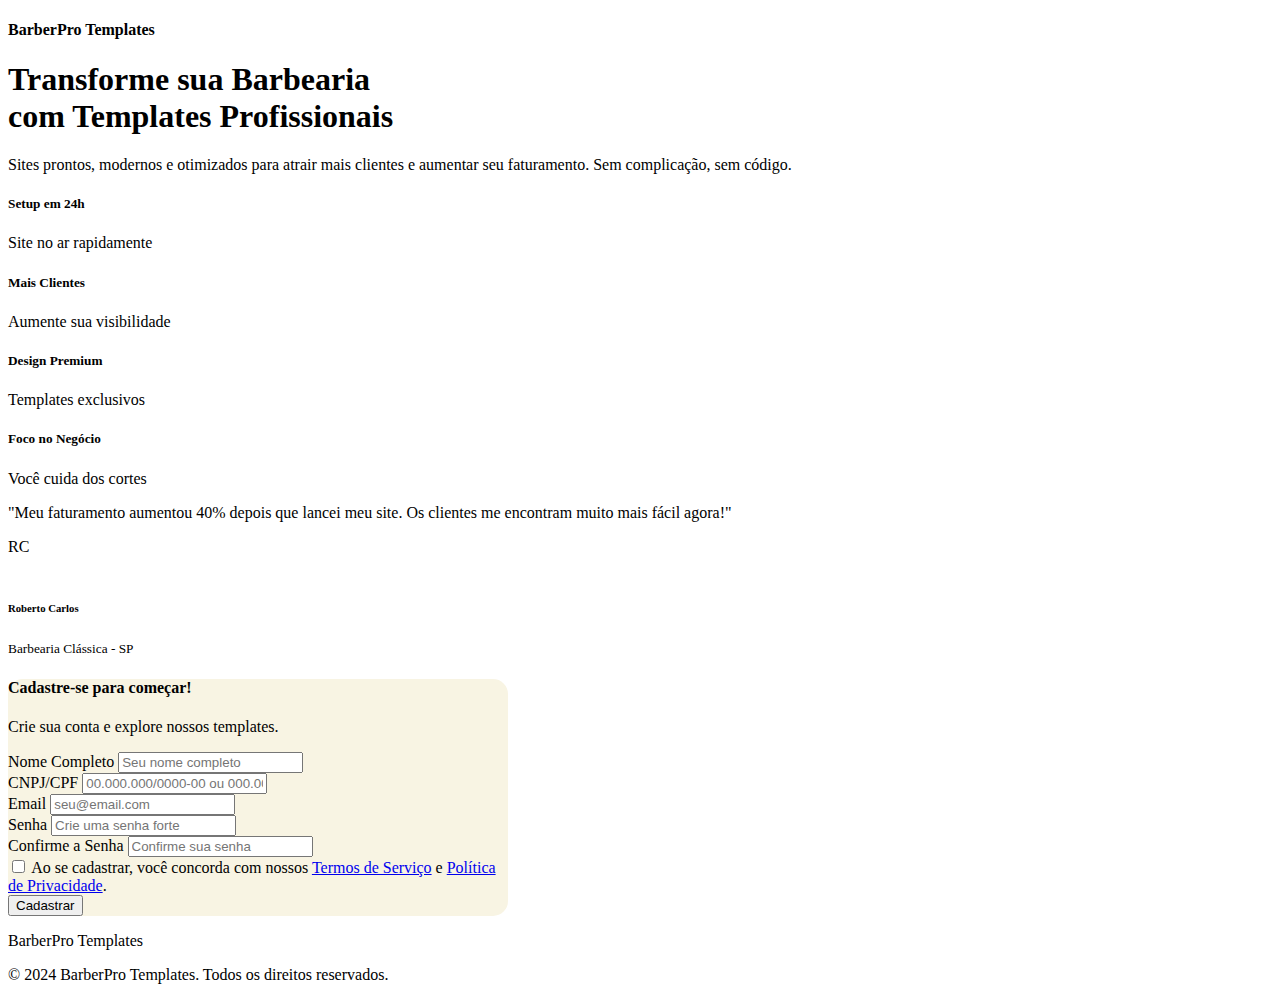
<file: templates/cadastro.html>
<!DOCTYPE html>
<html lang="pt-br">

<head>
    <meta charset="UTF-8">
    <meta name="viewport" content="width=device-width, initial-scale=1.0">
    <title>DBarbersites</title>
    <link href="https://cdn.jsdelivr.net/npm/bootstrap@5.3.7/dist/css/bootstrap.min.css" rel="stylesheet"
        integrity="sha384-LN+7fdVzj6u52u30Kp6M/trliBMCMKTyK833zpbD+pXdCLuTusPj697FH4R/5mcr" crossorigin="anonymous">

</head>


<body>

    <body class="bg-dark text-white">
        <div class="container-fluid bg-dark py-3">
            <div class="container d-flex justify-content-between align-items-center">
                <h4 class="text-white mb-0">BarberPro Templates</h4>
            </div>
        </div>

        <div class="container-fluid bg-dark">
            <div class="row align-items-center py-5">
                <div class="col-lg-6 px-5">
                    <h1 class="display-4 fw-bold mb-4">
                        Transforme sua Barbearia <br><span class="text-warning">com Templates Profissionais</span>
                    </h1>
                    <p class="fs-5 text-secondary">
                        Sites prontos, modernos e otimizados para atrair mais clientes e aumentar seu faturamento. Sem
                        complicação, sem código.
                    </p>

                    <div class="row mt-5">
                        <div class="col-md-6 d-flex align-items-start mb-4">
                            <i class="fas fa-hourglass-start fa-2x text-warning me-3"></i>
                            <div>
                                <h5 class="fw-bold">Setup em 24h</h5>
                                <p class="text-secondary">Site no ar rapidamente</p>
                            </div>
                        </div>
                        <div class="col-md-6 d-flex align-items-start mb-4">
                            <i class="fas fa-users fa-2x text-warning me-3"></i>
                            <div>
                                <h5 class="fw-bold">Mais Clientes</h5>
                                <p class="text-secondary">Aumente sua visibilidade</p>
                            </div>
                        </div>
                        <div class="col-md-6 d-flex align-items-start mb-4">
                            <i class="fas fa-star fa-2x text-warning me-3"></i>
                            <div>
                                <h5 class="fw-bold">Design Premium</h5>
                                <p class="text-secondary">Templates exclusivos</p>
                            </div>
                        </div>
                        <div class="col-md-6 d-flex align-items-start mb-4">
                            <i class="fas fa-cut fa-2x text-warning me-3"></i>
                            <div>
                                <h5 class="fw-bold">Foco no Negócio</h5>
                                <p class="text-secondary">Você cuida dos cortes</p>
                            </div>
                        </div>
                    </div>

                    <div class="card bg-dark border-0 mt-5">
                        <div class="card-body">
                            <p class="fst-italic text-secondary">"Meu faturamento aumentou 40% depois que lancei meu
                                site. Os clientes me encontram muito mais fácil agora!"</p>
                            <div class="d-flex align-items-center mt-3">
                                <div class="rounded-circle bg-warning text-dark d-flex align-items-center justify-content-center"
                                    style="width: 40px; height: 40px;">
                                    <span class="fw-bold">RC</span>
                                </div>
                                <div class="ms-3">
                                    <h6 class="mb-0 text-white">Roberto Carlos</h6>
                                    <small class="text-secondary">Barbearia Clássica - SP</small>
                                </div>
                            </div>
                        </div>
                    </div>
                </div>

                <div class="col-lg-6 d-flex justify-content-center align-items-center py-5">
                    <div class="card p-4 shadow-lg"
                        style="background-color: #F8F4E3; border-radius: 15px; width: 100%; max-width: 500px;">
                        <div class="card-body">
                            <h4 class="card-title text-center text-dark mb-4">Cadastre-se para começar!</h4>
                            <p class="card-text text-center text-secondary mb-4">Crie sua conta e explore nossos
                                templates.</p>

                            <form>
                                <div class="mb-3">
                                    <label for="nomeCompleto" class="form-label text-dark">Nome Completo</label>
                                    <input type="text" class="form-control" id="nomeCompleto"
                                        placeholder="Seu nome completo" required>
                                </div>
                                <div class="mb-3">
                                    <label for="cnpjCpf" class="form-label text-dark">CNPJ/CPF</label>
                                    <input type="text" class="form-control" id="cnpjCpf"
                                        placeholder="00.000.000/0000-00 ou 000.000.000-00" required>
                                </div>
                                <div class="mb-3">
                                    <label for="email" class="form-label text-dark">Email</label>
                                    <input type="email" class="form-control" id="email" placeholder="seu@email.com"
                                        required>
                                </div>
                                <div class="mb-3">
                                    <label for="senha" class="form-label text-dark">Senha</label>
                                    <input type="password" class="form-control" id="senha"
                                        placeholder="Crie uma senha forte" required>
                                </div>
                                <div class="mb-4">
                                    <label for="confirmeSenha" class="form-label text-dark">Confirme a Senha</label>
                                    <input type="password" class="form-control" id="confirmeSenha"
                                        placeholder="Confirme sua senha" required>
                                </div>

                                <div class="form-check mb-4">
                                    <input class="form-check-input" type="checkbox" id="termosCheckbox">
                                    <label class="form-check-label text-secondary" for="termosCheckbox">
                                        Ao se cadastrar, você concorda com nossos <a href="#"
                                            class="text-decoration-none text-dark fw-bold">Termos de Serviço</a> e <a
                                            href="#" class="text-decoration-none text-dark fw-bold">Política de
                                            Privacidade</a>.
                                    </label>
                                </div>

                                <div class="d-grid">
                                    <button type="submit"
                                        class="btn btn-warning btn-lg fw-bold text-dark">Cadastrar</button>
                                </div>
                            </form>
                        </div>
                    </div>
                </div>
            </div>
        </div>

        <div class="container-fluid bg-dark py-3 border-top border-secondary">
            <div class="container d-flex justify-content-between align-items-center">
                <p class="text-white mb-0">BarberPro Templates</p>
                <p class="text-secondary mb-0">&copy; 2024 BarberPro Templates. Todos os direitos reservados.</p>
            </div>
        </div>
        <script src="https://cdn.jsdelivr.net/npm/bootstrap@5.3.7/dist/js/bootstrap.bundle.min.js"
            integrity="sha384-ndDqU0Gzau9qJ1lfW4pNLlhNTkCfHzAVBReH9diLvGRem5+R9g2FzA8ZGN954O5Q"
            crossorigin="anonymous"></script>
    </body>

</html>
</file>
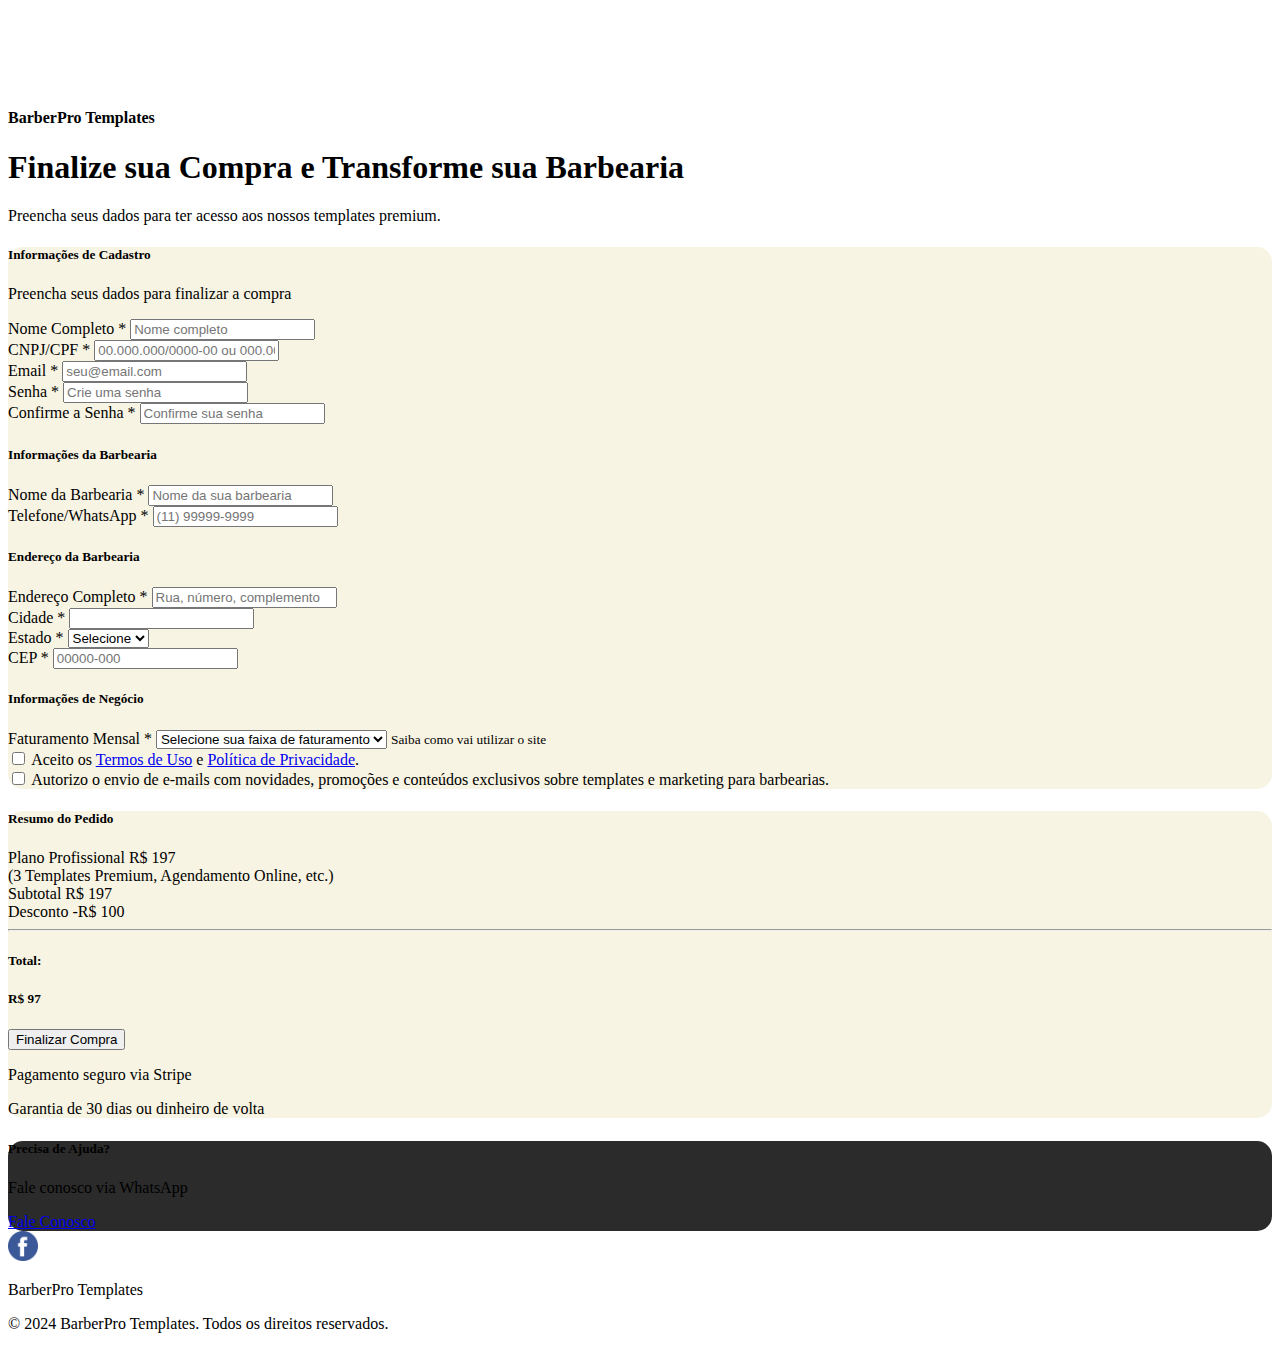
<file: templates/checkout.html>
<!DOCTYPE html>
<html lang="en">

<head>
    <meta charset="UTF-8">
    <meta name="viewport" content="width=device-width, initial-scale=1.0">
    <title>Checkout</title>
    <link href="https://cdn.jsdelivr.net/npm/bootstrap@5.3.7/dist/css/bootstrap.min.css" rel="stylesheet"
        integrity="sha384-LN+7fdVzj6u52u30Kp6M/trliBMCMKTyK833zpbD+pXdCLuTusPj697FH4R/5mcr" crossorigin="anonymous">
</head>

<body class="bg-dark text-white" style="padding-top: 80px;">
    <div class="container-fluid bg-dark py-3 border-bottom border-secondary fixed-top">
        <div class="container d-flex justify-content-start align-items-center">
            <h4 class="text-white mb-0">BarberPro Templates</h4>
        </div>
    </div>

    <div class="container-fluid bg-dark py-5 pt-header-offset">
        <div class="container">
            <div class="text-center mb-5">
                <h1 class="display-5 fw-bold text-white">
                    <span class="text-warning">Finalize sua Compra</span> e Transforme sua Barbearia
                </h1>
                <p class="fs-5 text-secondary">Preencha seus dados para ter acesso aos nossos templates premium.</p>
            </div>
        </div>
    </div>

    <div class="row justify-content-center">
        <div class="col-lg-6 mb-4">
            <div class="card p-4 shadow-lg" style="background-color: #F8F4E3; border-radius: 15px;">
                <div class="card-body text-dark">
                    <h5 class="card-title fw-bold mb-4">Informações de Cadastro</h5>
                    <p class="card-text text-secondary mb-4">Preencha seus dados para finalizar a compra</p>

                    <form>
                        <div class="mb-3">
                            <label for="nomeCompleto" class="form-label">Nome Completo <span
                                    class="text-danger">*</span></label>
                            <input type="text" class="form-control" id="nomeCompleto" placeholder="Nome completo"
                                required>
                        </div>
                        <div class="mb-3">
                            <label for="cnpjCpf" class="form-label">CNPJ/CPF <span class="text-danger">*</span></label>
                            <input type="text" class="form-control" id="cnpjCpf"
                                placeholder="00.000.000/0000-00 ou 000.000.000-00" required>
                        </div>
                        <div class="mb-3">
                            <label for="email" class="form-label">Email <span class="text-danger">*</span></label>
                            <input type="email" class="form-control" id="email" placeholder="seu@email.com" required>
                        </div>
                        <div class="mb-3">
                            <label for="senha" class="form-label">Senha <span class="text-danger">*</span></label>
                            <input type="password" class="form-control" id="senha" placeholder="Crie uma senha"
                                required>
                        </div>
                        <div class="mb-4">
                            <label for="confirmeSenha" class="form-label">Confirme a Senha <span
                                    class="text-danger">*</span></label>
                            <input type="password" class="form-control" id="confirmeSenha"
                                placeholder="Confirme sua senha" required>
                        </div>

                        <h5 class="card-title fw-bold mb-4">Informações da Barbearia</h5>
                        <div class="mb-3">
                            <label for="nomeBarbearia" class="form-label">Nome da Barbearia <span
                                    class="text-danger">*</span></label>
                            <input type="text" class="form-control" id="nomeBarbearia"
                                placeholder="Nome da sua barbearia" required>
                        </div>
                        <div class="mb-3">
                            <label for="whatsapp" class="form-label">Telefone/WhatsApp <span
                                    class="text-danger">*</span></label>
                            <input type="text" class="form-control" id="whatsapp" placeholder="(11) 99999-9999"
                                required>
                        </div>

                        <h5 class="card-title fw-bold mb-4">Endereço da Barbearia</h5>
                        <div class="mb-3">
                            <label for="endereco" class="form-label">Endereço Completo <span
                                    class="text-danger">*</span></label>
                            <input type="text" class="form-control" id="endereco" placeholder="Rua, número, complemento"
                                required>
                        </div>
                        <div class="row">
                            <div class="col-md-6 mb-3">
                                <label for="cidade" class="form-label">Cidade <span class="text-danger">*</span></label>
                                <input type="text" class="form-control" id="cidade" required>
                            </div>
                            <div class="col-md-6 mb-3">
                                <label for="estado" class="form-label">Estado <span class="text-danger">*</span></label>
                                <select class="form-select" id="estado" required>
                                    <option selected disabled value="">Selecione</option>
                                    <option>AC</option>
                                    <option>AL</option>
                                    <option>AP</option>
                                    <option>AM</option>
                                    <option>BA</option>
                                    <option>CE</option>
                                    <option>DF</option>
                                    <option>ES</option>
                                    <option>GO</option>
                                    <option>MA</option>
                                    <option>MT</option>
                                    <option>MS</option>
                                    <option>MG</option>
                                    <option>PA</option>
                                    <option>PB</option>
                                    <option>PR</option>
                                    <option>PE</option>
                                    <option>PI</option>
                                    <option>RJ</option>
                                    <option>RN</option>
                                    <option>RS</option>
                                    <option>RO</option>
                                    <option>RR</option>
                                    <option>SC</option>
                                    <option>SP</option>
                                    <option>SE</option>
                                    <option>TO</option>
                                </select>
                            </div>
                        </div>
                        <div class="mb-4">
                            <label for="cep" class="form-label">CEP <span class="text-danger">*</span></label>
                            <input type="text" class="form-control" id="cep" placeholder="00000-000" required>
                        </div>

                        <h5 class="card-title fw-bold mb-4">Informações de Negócio</h5>
                        <div class="mb-3">
                            <label for="faturamentoMensal" class="form-label">Faturamento Mensal <span
                                    class="text-danger">*</span></label>
                            <select class="form-select" id="faturamentoMensal" required>
                                <option selected disabled value="">Selecione sua faixa de faturamento</option>
                                <option>Até R$ 5.000</option>
                                <option>R$ 5.001 - R$ 10.000</option>
                                <option>Acima de R$ 10.000</option>
                            </select>
                            <small class="form-text text-muted">Saiba como vai utilizar o site</small>
                        </div>

                        <div class="form-check mb-3">
                            <input class="form-check-input" type="checkbox" id="termosUso" required>
                            <label class="form-check-label text-secondary" for="termosUso">
                                Aceito os <a href="#" class="text-decoration-none text-dark fw-bold">Termos de
                                    Uso</a> e <a href="#" class="text-decoration-none text-dark fw-bold">Política de
                                    Privacidade</a>.
                            </label>
                        </div>
                        <div class="form-check mb-4">
                            <input class="form-check-input" type="checkbox" id="notificacoes">
                            <label class="form-check-label text-secondary" for="notificacoes">
                                Autorizo o envio de e-mails com novidades, promoções e conteúdos exclusivos
                                sobre templates e marketing para barbearias.
                            </label>
                        </div>
                    </form>
                </div>
            </div>
        </div>

        <div class="col-lg-4 mb-4">
            <div class="sticky-top" style="top: 20px;">
                <div class="card p-4 shadow-lg" style="background-color: #F8F4E3; border-radius: 15px;">
                    <div class="card-body text-dark">
                        <h5 class="card-title fw-bold mb-4">Resumo do Pedido</h5>

                        <div class="d-flex justify-content-between align-items-center mb-2">
                            <span class="text-secondary">Plano Profissional</span>
                            <span class="fw-bold">R$ 197</span>
                        </div>
                        <div class="d-flex justify-content-between align-items-center mb-4 small text-muted">
                            <span>(3 Templates Premium, Agendamento Online, etc.)</span>
                        </div>

                        <div class="d-flex justify-content-between align-items-center mb-2">
                            <span class="text-secondary">Subtotal</span>
                            <span class="fw-bold">R$ 197</span>
                        </div>
                        <div class="d-flex justify-content-between align-items-center mb-4">
                            <span class="text-success">Desconto</span>
                            <span class="text-success">-R$ 100</span>
                        </div>

                        <hr class="border-secondary">

                        <div class="d-flex justify-content-between align-items-center mb-4">
                            <h5 class="mb-0">Total:</h5>
                            <h5 class="mb-0 fw-bold">R$ 97</h5>
                        </div>

                        <div class="d-grid mb-4">
                            <button type="submit" class="btn btn-warning btn-lg fw-bold text-dark">Finalizar
                                Compra</button>
                        </div>

                        <p class="text-center text-secondary small mb-0">Pagamento seguro via Stripe</p>
                        <p class="text-center text-secondary small">Garantia de 30 dias ou dinheiro de volta</p>
                    </div>
                </div>
                <div class="card p-4 shadow-lg mt-4" style="background-color: #2b2b2b; border-radius: 15px;">
                    <div class="card-body text-white">
                        <h5 class="card-title fw-bold mb-3">Precisa de Ajuda?</h5>
                        <p class="card-text text-secondary mb-3">Fale conosco via WhatsApp</p>
                        <a href="https://wa.me/seu_numero" target="_blank" class="btn btn-success w-100 fw-bold">
                            <i class="fab fa-whatsapp me-2"></i> Fale Conosco
                        </a>
                    </div>
                </div>
            </div>
        </div>
    </div>
    </div>
    </div>

    <div class="container-fluid bg-dark py-3 border-top border-secondary">
        <img src="facebook.png" width="30" height="30" class="me-2" alt="Facebook">
        <div class="container d-flex justify-content-between align-items-center">
            <p class="text-white mb-0">BarberPro Templates</p>
            <p class="text-secondary mb-0">&copy; 2024 BarberPro Templates. Todos os direitos reservados.</p>
        </div>
    </div>

    <script src="https://cdn.jsdelivr.net/npm/bootstrap@5.3.7/dist/js/bootstrap.bundle.min.js"
        integrity="sha384-ndDqU0Gzau9qJ1lfW4pNLlhNTkCfHzAVBReH9diLvGRem5+R9g2FzA8ZGN954O5Q"
        crossorigin="anonymous"></script>
</body>

</html>
</file>
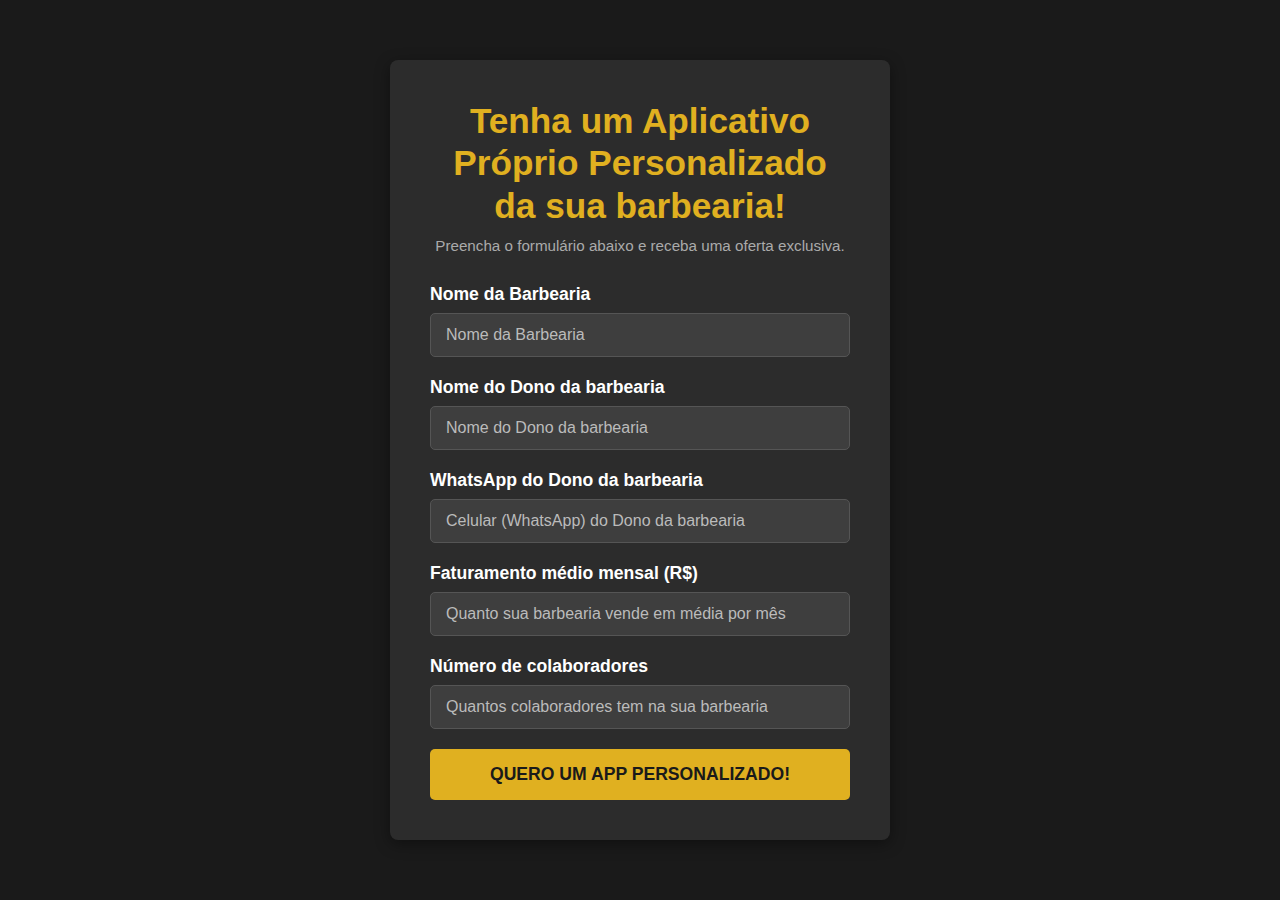
<file: templates/lead.html>
<!DOCTYPE html>
<html lang="pt-br">
<head>
    <meta charset="UTF-8">
    <meta name="viewport" content="width=device-width, initial-scale=1.0">
    <title>Tenha um Aplicativo Próprio Personalizado</title>
    <style>
        /* Reset básico */
        * {
            margin: 0;
            padding: 0;
            box-sizing: border-box;
        }

        body {
            font-family: Arial, sans-serif;
            background-color: #1a1a1a; /* Fundo quase preto como na imagem */
            color: #fff;
            display: flex;
            justify-content: center;
            align-items: center;
            min-height: 100vh; /* Garante que o formulário fique centralizado verticalmente */
            padding: 20px; /* Adiciona um padding geral para telas menores */
        }

        .form-container {
            background-color: #2c2c2c; /* Fundo mais claro para o container do formulário */
            padding: 40px;
            border-radius: 8px;
            box-shadow: 0 4px 15px rgba(0, 0, 0, 0.4);
            max-width: 500px; /* Largura máxima para o formulário */
            width: 100%;
        }

        .form-container h2 {
            font-size: 2.2rem;
            color: #e0b020; /* Dourado */
            text-align: center;
            margin-bottom: 10px;
            line-height: 1.2;
        }

        .form-container h2 span {
            color: #fff; /* "da sua barbearia!" em branco */
        }

        .form-container p.subtitle {
            font-size: 0.95rem;
            color: #aaa;
            text-align: center;
            margin-bottom: 30px;
        }

        .form-group {
            margin-bottom: 20px;
        }

        .form-group label {
            display: block;
            font-size: 1.1rem;
            color: #fff;
            margin-bottom: 8px;
            font-weight: bold;
        }

        .form-group input[type="text"],
        .form-group input[type="tel"],
        .form-group input[type="number"] {
            width: 100%;
            padding: 12px 15px;
            background-color: #3e3e3e; /* Cor do campo de input */
            border: 1px solid #555;
            border-radius: 5px;
            color: #fff;
            font-size: 1rem;
            outline: none;
            transition: border-color 0.3s ease;
        }

        .form-group input[type="text"]::placeholder,
        .form-group input[type="tel"]::placeholder,
        .form-group input[type="number"]::placeholder {
            color: #bbb; /* Cor do placeholder */
        }

        .form-group input[type="text"]:focus,
        .form-group input[type="tel"]:focus,
        .form-group input[type="number"]:focus {
            border-color: #e0b020; /* Borda dourada no foco */
        }

        /* Estilização específica para inputs de número com spinners */
        .form-group input[type="number"] {
            -moz-appearance: textfield; /* Firefox */
        }
        .form-group input[type="number"]::-webkit-outer-spin-button,
        .form-group input[type="number"]::-webkit-inner-spin-button {
            -webkit-appearance: none;
            margin: 0;
        }

        /* Botão de envio */
        .submit-button {
            width: 100%;
            padding: 15px 20px;
            background-color: #e0b020; /* Dourado */
            color: #1a1a1a; /* Texto escuro no botão */
            border: none;
            border-radius: 5px;
            font-size: 1.1rem;
            font-weight: bold;
            cursor: pointer;
            transition: background-color 0.3s ease, color 0.3s ease;
            text-transform: uppercase;
        }

        .submit-button:hover {
            background-color: #c99a00; /* Dourado mais escuro no hover */
            color: #000;
        }

        /* Responsividade */
        @media (max-width: 600px) {
            .form-container {
                padding: 30px 20px;
            }

            .form-container h2 {
                font-size: 1.8rem;
            }

            .form-container p.subtitle {
                font-size: 0.85rem;
                margin-bottom: 25px;
            }

            .form-group label {
                font-size: 1rem;
            }

            .form-group input {
                padding: 10px 12px;
                font-size: 0.95rem;
            }

            .submit-button {
                padding: 12px 15px;
                font-size: 1rem;
            }
        }
    </style>
</head>
<body>
    <div class="form-container">
        <h2>Tenha um Aplicativo <br> <span style="color: #e0b020;">Próprio Personalizado</span> <br> da sua barbearia!</h2>
        <p class="subtitle">Preencha o formulário abaixo e receba uma oferta exclusiva.</p>

        <form action="#" method="POST">
            <div class="form-group">
                <label for="nomeBarbearia">Nome da Barbearia</label>
                <input type="text" id="nomeBarbearia" name="nomeBarbearia" placeholder="Nome da Barbearia" required>
            </div>

            <div class="form-group">
                <label for="nomeDono">Nome do Dono da barbearia</label>
                <input type="text" id="nomeDono" name="nomeDono" placeholder="Nome do Dono da barbearia" required>
            </div>

            <div class="form-group">
                <label for="whatsappDono">WhatsApp do Dono da barbearia</label>
                <input type="tel" id="whatsappDono" name="whatsappDono" placeholder="Celular (WhatsApp) do Dono da barbearia" required>
            </div>

            <div class="form-group">
                <label for="faturamentoMedio">Faturamento médio mensal (R$)</label>
                <input type="number" id="faturamentoMedio" name="faturamentoMedio" placeholder="Quanto sua barbearia vende em média por mês" min="0" step="any" required>
            </div>

            <div class="form-group">
                <label for="numColaboradores">Número de colaboradores</label>
                <input type="number" id="numColaboradores" name="numColaboradores" placeholder="Quantos colaboradores tem na sua barbearia" min="1" required>
            </div>

            <button type="submit" class="submit-button">Quero um App Personalizado!</button>
        </form>
    </div>
</body>
</html>
</file>
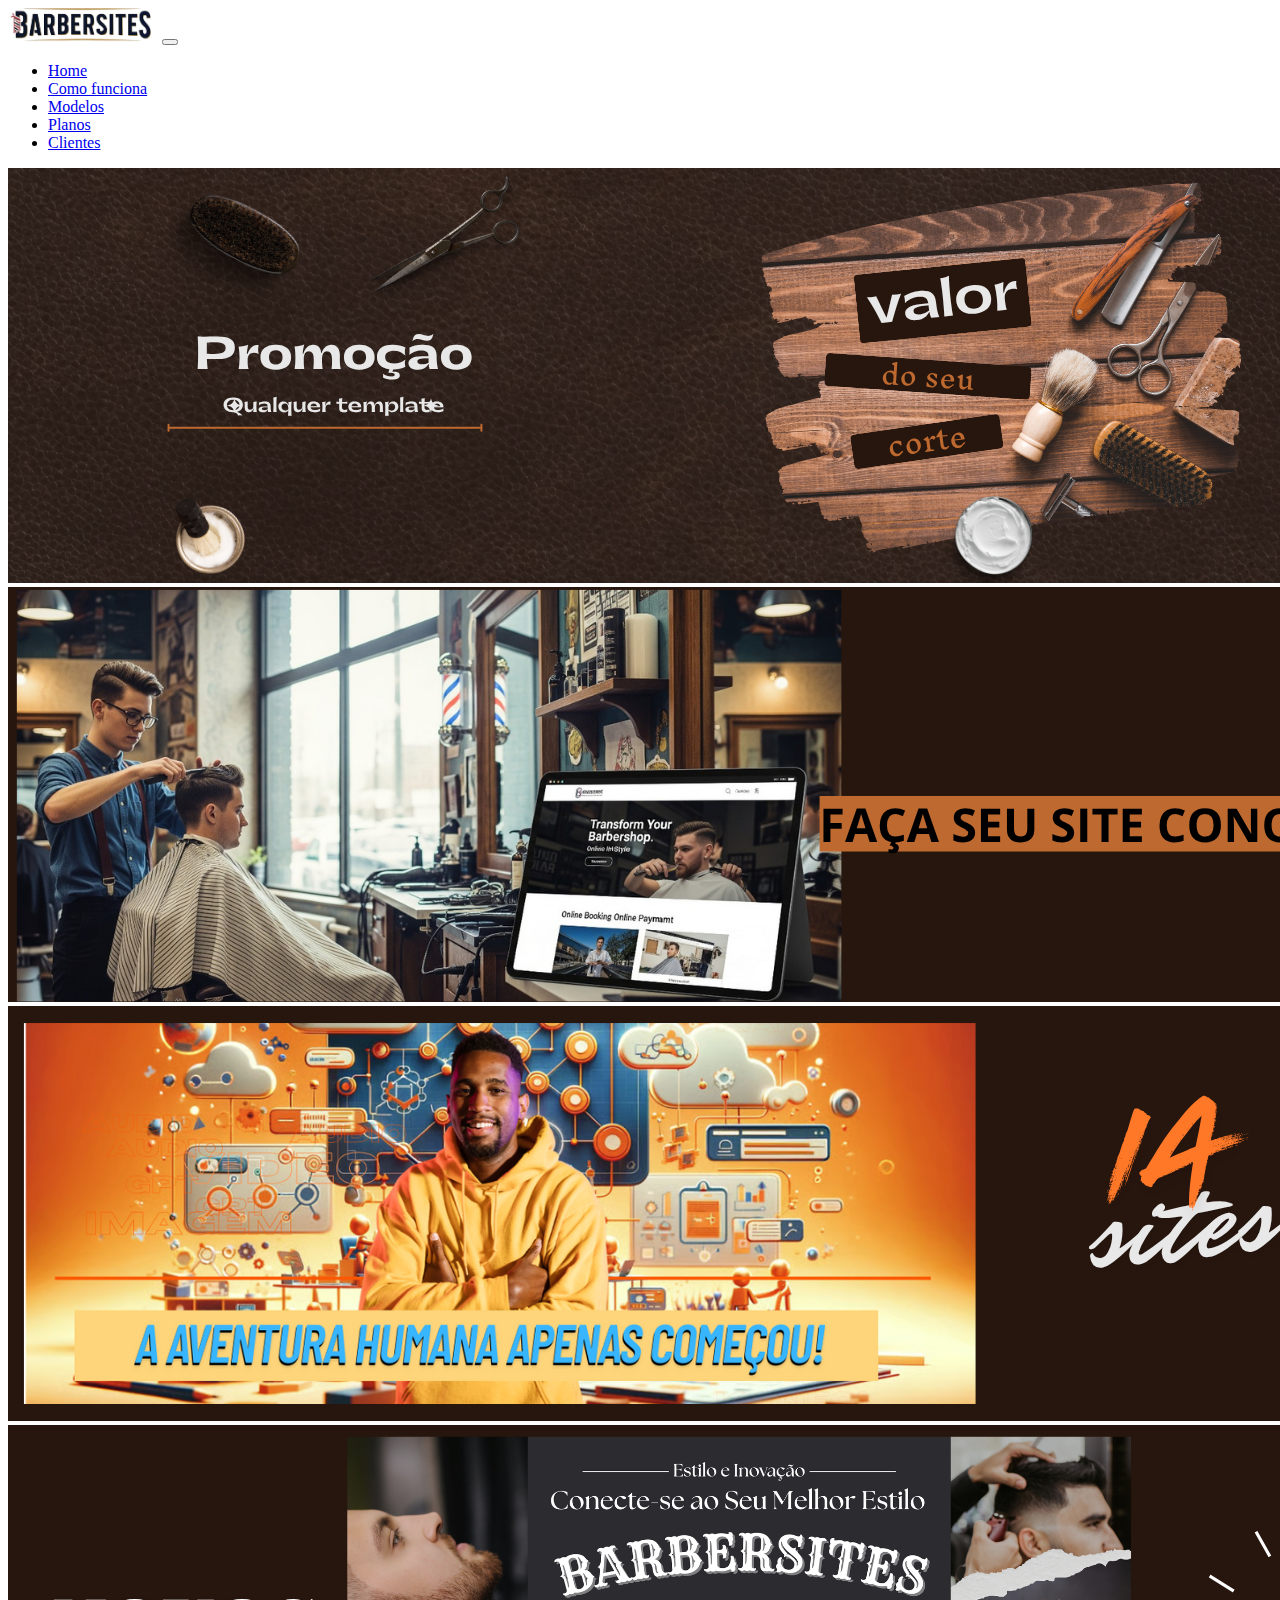
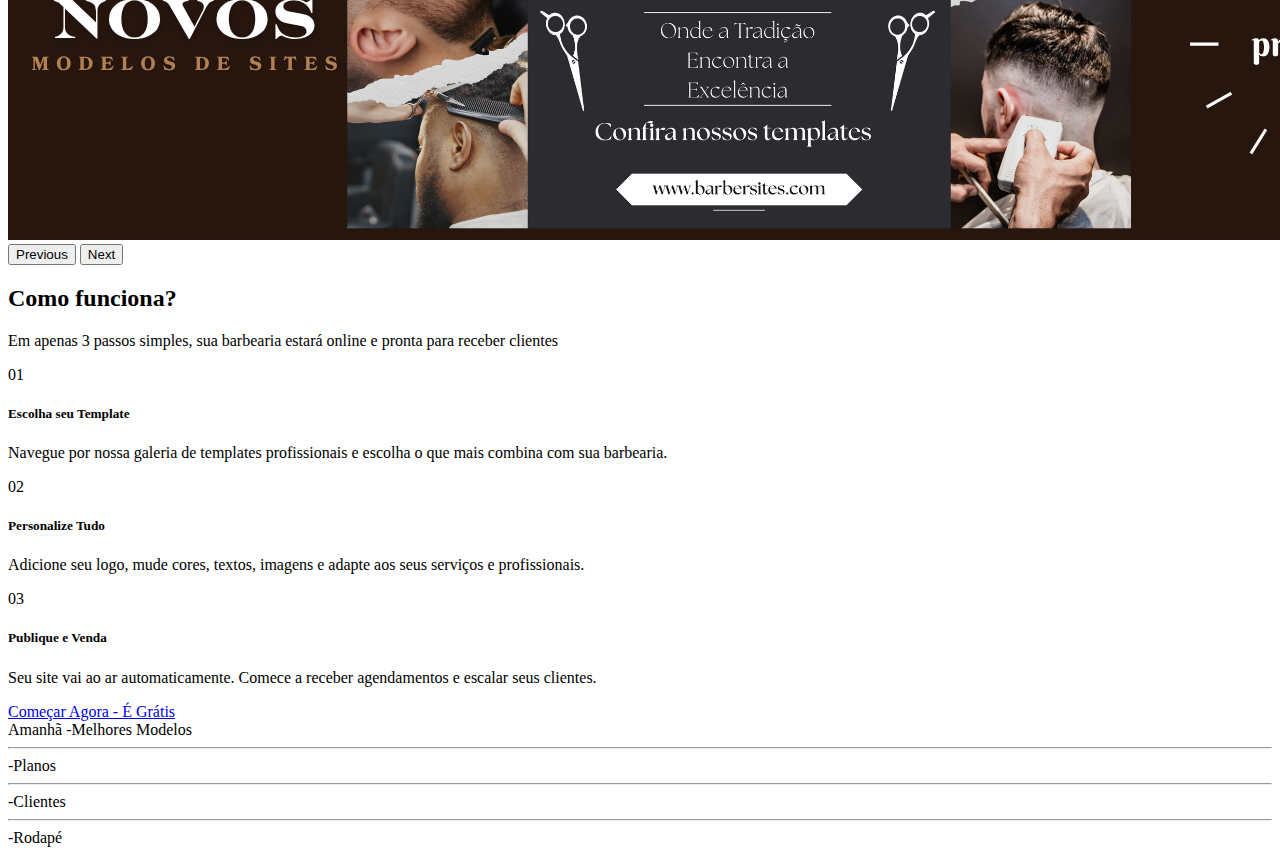
<file: templates/loja.html>
<!DOCTYPE html>
<html lang="pt-br">

<head>
    <meta charset="UTF-8">
    <meta name="viewport" content="width=device-width, initial-scale=1.0">
    <title>BarberSites</title>
    <link href="https://cdn.jsdelivr.net/npm/bootstrap@5.3.7/dist/css/bootstrap.min.css" rel="stylesheet"
        integrity="sha384-LN+7fdVzj6u52u30Kp6M/trliBMCMKTyK833zpbD+pXdCLuTusPj697FH4R/5mcr" crossorigin="anonymous">

</head>

<body>
  <div class="container"> <!--inicio do container-->
    <!--barra de navegação-->
    <nav class="navbar navbar-expand-lg bg-body-tertiary">
        <div class="container-fluid">
            <a class="navbar-brand" href="#"><img src="logo.png" width="150px"></a>
            <button class="navbar-toggler" type="button" data-bs-toggle="collapse"
                data-bs-target="#navbarSupportedContent" aria-controls="navbarSupportedContent" aria-expanded="false"
                aria-label="Toggle navigation">
                <span class="navbar-toggler-icon"></span>
            </button>
            <div class="collapse navbar-collapse" id="navbarSupportedContent">
                <ul class="navbar-nav me-auto mb-2 mb-lg-0">
                    <li class="nav-item">
                        <a class="nav-link active" aria-current="page" href="#">Home</a>
                    </li>
                    <li class="nav-item">
                        <a class="nav-link" href="#">Como funciona</a>
                    </li>
                    <li class="nav-item">
                        <a class="nav-link" href="#">Modelos</a>
                    </li>
                    <li class="nav-item">
                        <a class="nav-link" href="#">Planos</a>
                    </li>
                    <li class="nav-item">
                      <a class="nav-link" href="#">Clientes</a>
                   </li>
                   
                   
                   
                </ul>
                <!-- caixa de pesquisa -->
                 <!--
                <form class="d-flex" role="search">
                    <input class="form-control me-2" type="search" placeholder="Digite o modelo" aria-label="Search" />
                    <button class="btn btn-outline-success" type="submit">Buscar</button>
                </form>-->
            </div>
        </div>
    </nav>
    <!--carrossel de imagens-->
    <div id="carouselExampleAutoplaying" class="carousel slide" data-bs-ride="carousel">
        <div class="carousel-inner">
          <div class="carousel-item active">
            <img src="banner1.png" class="d-block w-100"  alt="...">
          </div>
          <div class="carousel-item">
            <img src="banner2.png" class="d-block w-100" alt="...">
          </div>
          <div class="carousel-item">
            <img src="banner3.png" class="d-block w-100" alt="...">
          </div>
          <div class="carousel-item">
            <img src="banner4.png" class="d-block w-100" alt="...">
          </div>
        </div>
        <button class="carousel-control-prev" type="button" data-bs-target="#carouselExampleAutoplaying" data-bs-slide="prev">
          <span class="carousel-control-prev-icon" aria-hidden="true"></span>
          <span class="visually-hidden">Previous</span>
        </button>
        <button class="carousel-control-next" type="button" data-bs-target="#carouselExampleAutoplaying" data-bs-slide="next">
          <span class="carousel-control-next-icon" aria-hidden="true"></span>
          <span class="visually-hidden">Next</span>
        </button>
    </div>

    <!-- como funciona -->
    <section class="how-it-works py-5 bg-light text-center">
      <div class="container">
        <h2 class="mb-5">Como funciona?</h2>
        <p class="lead mb-5">Em apenas 3 passos simples, sua barbearia estará online e pronta para receber clientes</p>
    
        <div class="row row-cols-1 row-cols-md-3 g-4">
          <div class="col">
            <div class="card h-100 border-0 shadow-sm p-4">
              <div class="card-body">
                <div class="icon-wrapper mb-3">
                  <span class="icon-number">01</span>
                  <span class="icon-arrow"><i class="bi bi-arrow-right"></i></span> </div>
                <h5 class="card-title fw-bold">Escolha seu Template</h5>
                <p class="card-text">Navegue por nossa galeria de templates profissionais e escolha o que mais combina com sua barbearia.</p>
              </div>
            </div>
          </div>
    
          <div class="col">
            <div class="card h-100 border-0 shadow-sm p-4">
              <div class="card-body">
                <div class="icon-wrapper mb-3">
                  <span class="icon-number">02</span>
                  <span class="icon-arrow"><i class="bi bi-arrow-right"></i></span> </div>
                <h5 class="card-title fw-bold">Personalize Tudo</h5>
                <p class="card-text">Adicione seu logo, mude cores, textos, imagens e adapte aos seus serviços e profissionais.</p>
              </div>
            </div>
          </div>
    
          <div class="col">
            <div class="card h-100 border-0 shadow-sm p-4">
              <div class="card-body">
                <div class="icon-wrapper mb-3">
                  <span class="icon-number">03</span>
                </div>
                <h5 class="card-title fw-bold">Publique e Venda</h5>
                <p class="card-text">Seu site vai ao ar automaticamente. Comece a receber agendamentos e escalar seus clientes.</p>
              </div>
            </div>
          </div>
        </div>
    
        <div class="mt-5">
          <a href="#" class="btn btn-warning btn-lg fw-bold">Começar Agora - É Grátis</a>
        </div>
      </div>
    </section>
    
   

    <!-- modelos -->
     Amanhã
     -Melhores Modelos <br>
     <hr>
     -Planos
     <hr>
     -Clientes
     <hr>
     -Rodapé
     
</div> <!--fim do container-->

    <script src="https://cdn.jsdelivr.net/npm/bootstrap@5.3.7/dist/js/bootstrap.bundle.min.js"
        integrity="sha384-ndDqU0Gzau9qJ1lfW4pNLlhNTkCfHzAVBReH9diLvGRem5+R9g2FzA8ZGN954O5Q"
        crossorigin="anonymous"></script>

</body>

</html>
</file>
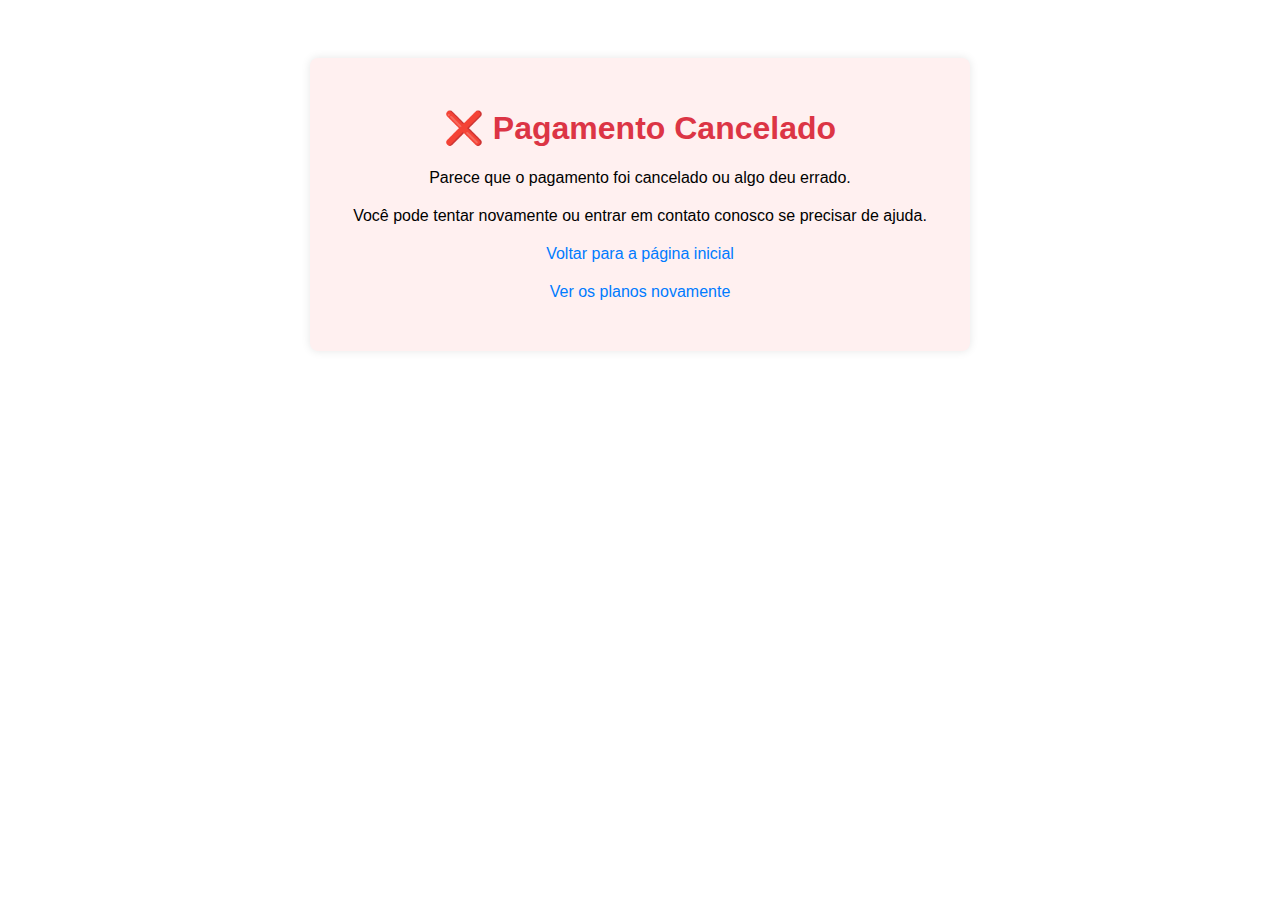
<file: templates/payments/cancel.html>
<!DOCTYPE html>
<html lang="pt-br">
<head>
    <meta charset="UTF-8">
    <meta name="viewport" content="width=device-width, initial-scale=1.0">
    <title>Pagamento Cancelado</title>
    <style>
        body { font-family: sans-serif; text-align: center; padding: 50px; }
        .container { max-width: 600px; margin: 0 auto; background-color: #fff0f0; padding: 30px; border-radius: 8px; box-shadow: 0 0 10px rgba(0,0,0,0.1); }
        h1 { color: #dc3545; }
        p { margin-bottom: 20px; }
        a { color: #007bff; text-decoration: none; }
        a:hover { text-decoration: underline; }
    </style>
</head>
<body>
    <div class="container">
        <h1>❌ Pagamento Cancelado</h1>
        <p>Parece que o pagamento foi cancelado ou algo deu errado.</p>
        <p>Você pode tentar novamente ou entrar em contato conosco se precisar de ajuda.</p>
        <p><a href="/">Voltar para a página inicial</a></p>
        <p><a href="{% url 'list_plans' %}">Ver os planos novamente</a></p>
    </div>
</body>
</html>
</file>
